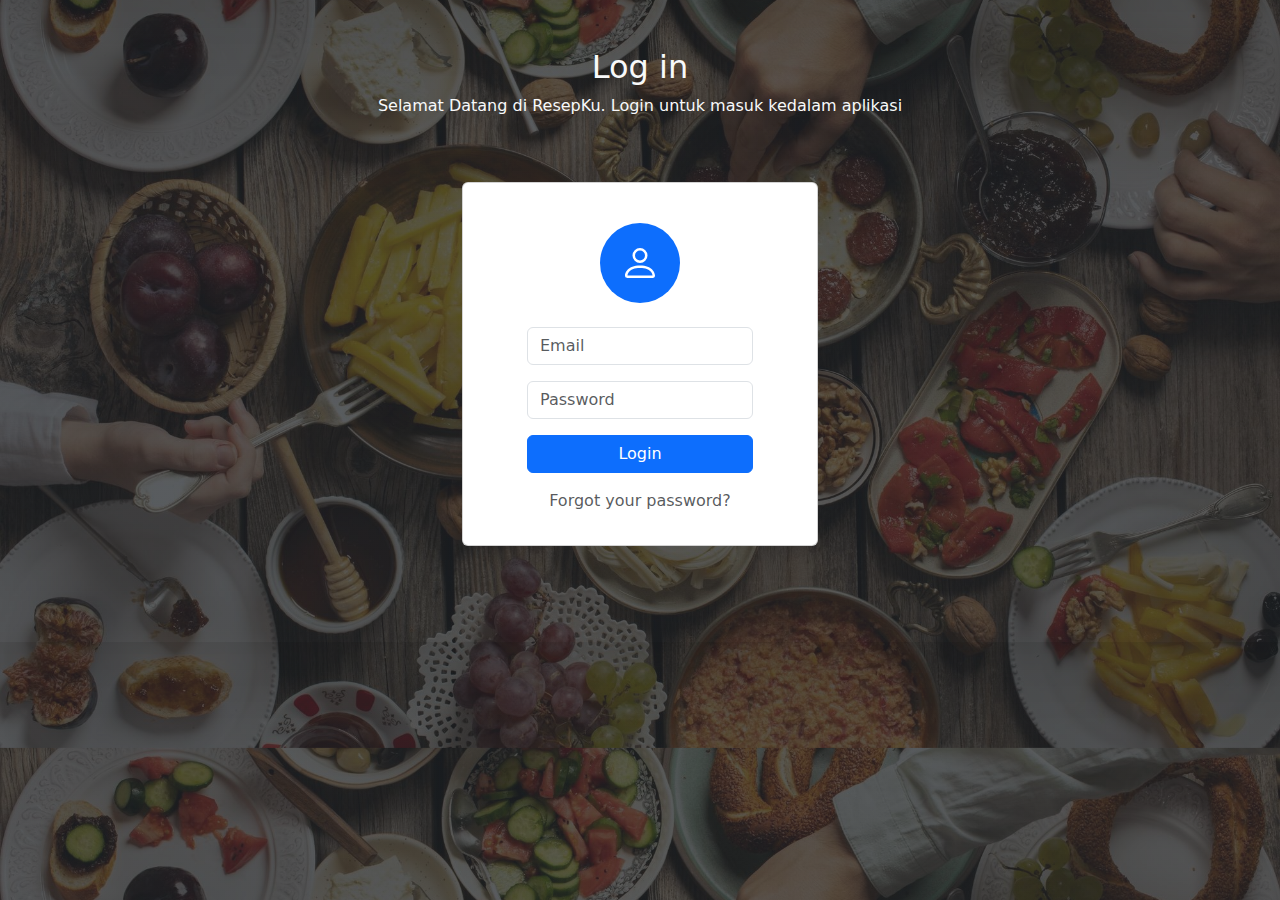
<file: index.html>
<!DOCTYPE html>
<html data-bs-theme="light" lang="en">

<head>
    <meta charset="utf-8">
    <meta name="viewport" content="width=device-width, initial-scale=1.0, shrink-to-fit=no">
    <title>design</title>
    <link rel="stylesheet" href="https://cdn.jsdelivr.net/npm/bootstrap@5.3.1/dist/css/bootstrap.min.css">
    <link rel="stylesheet" href="assets/css/swiper-icons.css">
    <link rel="stylesheet" href="assets/css/Navbar-Right-Links-icons.css">
    <link rel="stylesheet" href="assets/css/Simple-Slider-swiper-bundle.min.css">
    <link rel="stylesheet" href="assets/css/Simple-Slider.css">
    <link rel="stylesheet" href="assets/css/Testimonials-images.css">
    <link rel="stylesheet" href="assets/css/bootstrap/css/bootstrap.min.css">
    <link rel="stylesheet" href="assets/css/css/Simple-Slider-swiper-bundle.min.css">
</head>

<body style="background: linear-gradient(black -145%, var(--bs-secondary-color) 13%), url(&quot;assets/img/101175.jpg&quot;) center / cover repeat;">
    <section class="position-relative py-4 py-xl-5">
        <div class="container my-xxl-4 mt-xxl-5 mb-xxl-5">
            <div class="row text-light mb-5">
                <div class="col-md-8 col-xl-6 text-center mx-auto">
                    <h2>Log in</h2>
                    <p class="w-lg-50">Selamat Datang di ResepKu. Login untuk masuk kedalam aplikasi</p>
                </div>
            </div>
            <div class="row d-flex justify-content-center">
                <div class="col-md-6 col-xl-4">
                    <div class="card mb-5">
                        <div class="card-body d-flex flex-column align-items-center">
                            <div class="bs-icon-xl bs-icon-circle bs-icon-primary bs-icon my-4"><svg xmlns="http://www.w3.org/2000/svg" width="1em" height="1em" fill="currentColor" viewBox="0 0 16 16" class="bi bi-person">
                                    <path d="M8 8a3 3 0 1 0 0-6 3 3 0 0 0 0 6Zm2-3a2 2 0 1 1-4 0 2 2 0 0 1 4 0Zm4 8c0 1-1 1-1 1H3s-1 0-1-1 1-4 6-4 6 3 6 4Zm-1-.004c-.001-.246-.154-.986-.832-1.664C11.516 10.68 10.289 10 8 10c-2.29 0-3.516.68-4.168 1.332-.678.678-.83 1.418-.832 1.664h10Z"></path>
                                </svg></div>
                            <form class="text-center" method="post">
                                <div class="mb-3"><input class="form-control" type="email" name="email" placeholder="Email"></div>
                                <div class="mb-3"><input class="form-control" type="password" name="password" placeholder="Password"></div>
                                <div class="mb-3"><a class="btn btn-primary d-block w-100" role="button" href="home.html">Login</a></div>
                                <p class="text-muted">Forgot your password?</p>
                            </form>
                        </div>
                    </div>
                </div>
            </div>
        </div>
    </section>
    <script src="https://cdn.jsdelivr.net/npm/bootstrap@5.3.1/dist/js/bootstrap.bundle.min.js"></script>
    <script src="assets/js/Simple-Slider-swiper-bundle.min.js"></script>
    <script src="assets/js/Simple-Slider.js"></script>
    <script src="assets/js/bootstrap/js/bootstrap.min.js"></script>
</body>

</html>
</file>
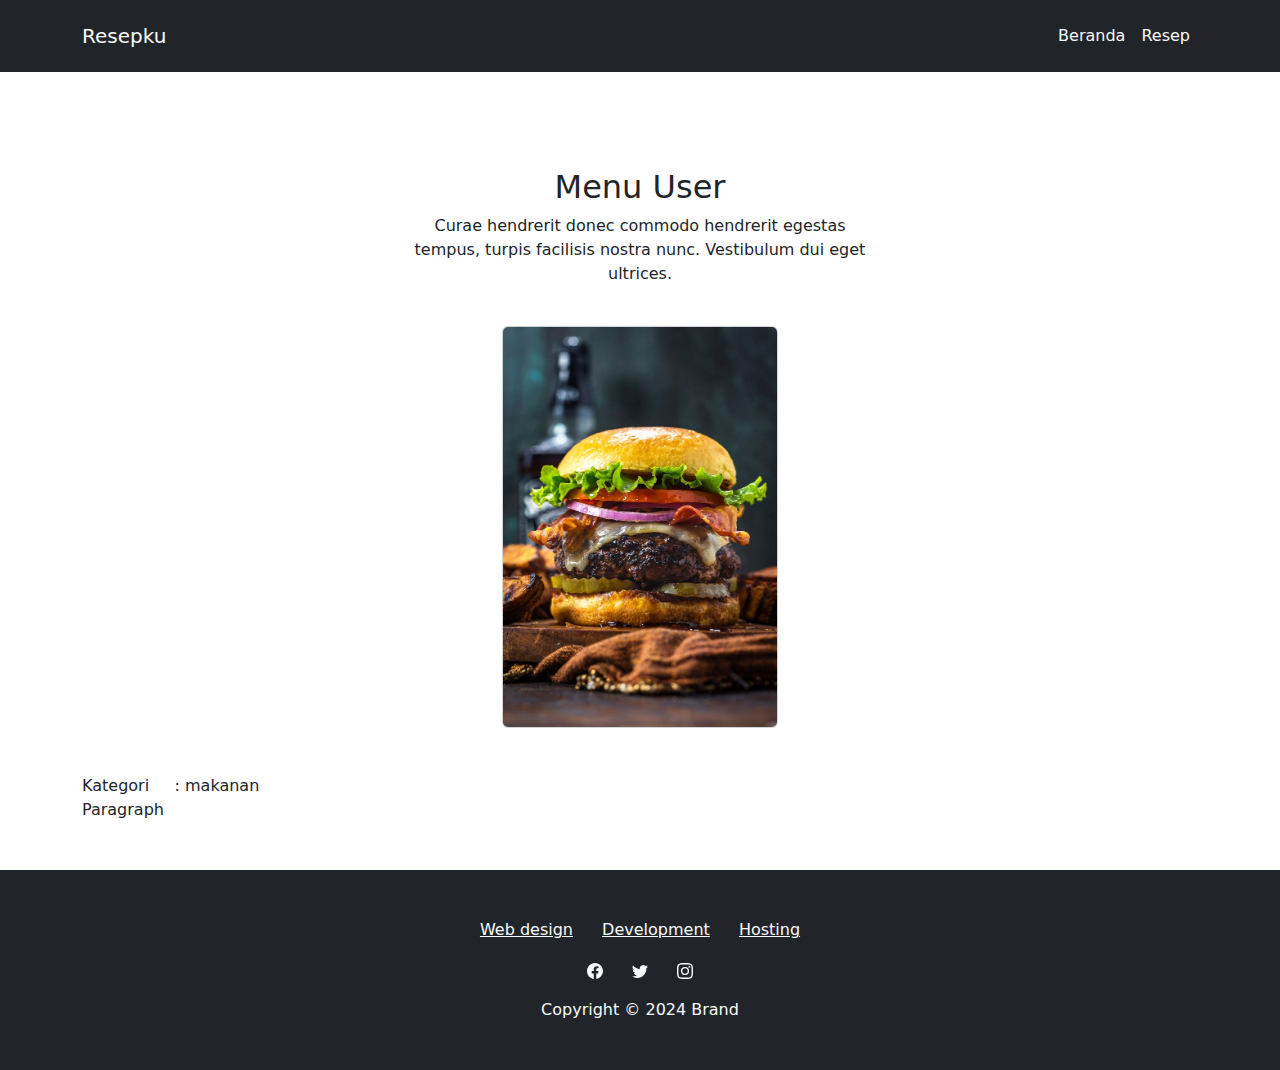
<file: detailResep.html>
<!DOCTYPE html>
<html data-bs-theme="light" lang="en" data-bss-forced-theme="light">

<head>
    <meta charset="utf-8">
    <meta name="viewport" content="width=device-width, initial-scale=1.0, shrink-to-fit=no">
    <title>design</title>
    <link rel="stylesheet" href="https://cdn.jsdelivr.net/npm/bootstrap@5.3.1/dist/css/bootstrap.min.css">
    <link rel="stylesheet" href="assets/css/swiper-icons.css">
    <link rel="stylesheet" href="assets/css/Navbar-Right-Links-icons.css">
    <link rel="stylesheet" href="assets/css/Simple-Slider-swiper-bundle.min.css">
    <link rel="stylesheet" href="assets/css/Simple-Slider.css">
    <link rel="stylesheet" href="assets/css/Testimonials-images.css">
    <link rel="stylesheet" href="assets/css/bootstrap/css/bootstrap.min.css">
    <link rel="stylesheet" href="assets/css/css/Simple-Slider-swiper-bundle.min.css">
</head>

<body>
    <nav class="navbar navbar-expand-md bg-dark py-3">
        <div class="container"><a class="navbar-brand d-flex align-items-center" href="#"><span class="text-light">Resepku</span></a><button data-bs-toggle="collapse" data-bs-target="#navcol-2" class="navbar-toggler bg-light"><span class="visually-hidden">Toggle navigation</span><span class="navbar-toggler-icon"></span></button>
            <div class="collapse navbar-collapse" id="navcol-2">
                <ul class="navbar-nav ms-auto">
                    <li class="nav-item"><a class="nav-link active link-light" href="index.html">Beranda</a></li>
                    <li class="nav-item"><a class="nav-link link-light" href="resep.html">Resep</a></li>
                </ul>
            </div>
        </div>
    </nav>
    <section class="py-4 py-xl-5">
        <div class="container d-flex flex-column align-items-center py-4 py-xl-5">
            <div class="row mb-5">
                <div class="col-md-8 col-xl-6 text-center mx-auto">
                    <h2>Menu User</h2>
                    <p class="w-lg-50">Curae hendrerit donec commodo hendrerit egestas tempus, turpis facilisis nostra nunc. Vestibulum dui eget ultrices.</p>
                </div>
            </div>
            <div class="row gy-4 w-100" style="max-width: 300px;max-height: 400px;">
                <div class="col-12 m-auto">
                    <div class="card"><img class="card-img w-100 d-block" src="assets/img/01a8b20022d3ac8d1c0ad960e7b67466.jpg" width="274" height="400"></div>
                </div>
            </div>
        </div>
        <div class="container">
            <div class="row">
                <div class="col-auto col-md-12">
                    <p style="margin-bottom: 0px;">Kategori&nbsp; &nbsp; &nbsp;: makanan&nbsp;</p>
                    <p class="mt-xxl-0" style="margin-bottom: 0px;">Paragraph</p>
                </div>
            </div>
            <div class="row">
                <div class="col-md-12"></div>
            </div>
        </div>
    </section>
    <footer class="text-center bg-dark">
        <div class="container text-white py-4 py-lg-5">
            <ul class="list-inline">
                <li class="list-inline-item list-inline-item me-4"><a class="link-light" href="#">Web design</a></li>
                <li class="list-inline-item list-inline-item me-4"><a class="link-light" href="#">Development</a></li>
                <li class="list-inline-item list-inline-item"><a class="link-light" href="#">Hosting</a></li>
            </ul>
            <ul class="list-inline">
                <li class="list-inline-item list-inline-item me-4"><svg xmlns="http://www.w3.org/2000/svg" width="1em" height="1em" fill="currentColor" viewbox="0 0 16 16" class="bi bi-facebook text-light"><path d="M16 8.049c0-4.446-3.582-8.05-8-8.05C3.58 0-.002 3.603-.002 8.05c0 4.017 2.926 7.347 6.75 7.951v-5.625h-2.03V8.05H6.75V6.275c0-2.017 1.195-3.131 3.022-3.131.876 0 1.791.157 1.791.157v1.98h-1.009c-.993 0-1.303.621-1.303 1.258v1.51h2.218l-.354 2.326H9.25V16c3.824-.604 6.75-3.934 6.75-7.951z"></path></svg></li>
                <li class="list-inline-item list-inline-item me-4"><svg xmlns="http://www.w3.org/2000/svg" width="1em" height="1em" fill="currentColor" viewbox="0 0 16 16" class="bi bi-twitter text-light"><path d="M5.026 15c6.038 0 9.341-5.003 9.341-9.334 0-.14 0-.282-.006-.422A6.685 6.685 0 0 0 16 3.542a6.658 6.658 0 0 1-1.889.518 3.301 3.301 0 0 0 1.447-1.817 6.533 6.533 0 0 1-2.087.793A3.286 3.286 0 0 0 7.875 6.03a9.325 9.325 0 0 1-6.767-3.429 3.289 3.289 0 0 0 1.018 4.382A3.323 3.323 0 0 1 .64 6.575v.045a3.288 3.288 0 0 0 2.632 3.218 3.203 3.203 0 0 1-.865.115 3.23 3.23 0 0 1-.614-.057 3.283 3.283 0 0 0 3.067 2.277A6.588 6.588 0 0 1 .78 13.58a6.32 6.32 0 0 1-.78-.045A9.344 9.344 0 0 0 5.026 15z"></path></svg></li>
                <li class="list-inline-item list-inline-item"><svg xmlns="http://www.w3.org/2000/svg" width="1em" height="1em" fill="currentColor" viewbox="0 0 16 16" class="bi bi-instagram text-light"><path d="M8 0C5.829 0 5.556.01 4.703.048 3.85.088 3.269.222 2.76.42a3.917 3.917 0 0 0-1.417.923A3.927 3.927 0 0 0 .42 2.76C.222 3.268.087 3.85.048 4.7.01 5.555 0 5.827 0 8.001c0 2.172.01 2.444.048 3.297.04.852.174 1.433.372 1.942.205.526.478.972.923 1.417.444.445.89.719 1.416.923.51.198 1.09.333 1.942.372C5.555 15.99 5.827 16 8 16s2.444-.01 3.298-.048c.851-.04 1.434-.174 1.943-.372a3.916 3.916 0 0 0 1.416-.923c.445-.445.718-.891.923-1.417.197-.509.332-1.09.372-1.942C15.99 10.445 16 10.173 16 8s-.01-2.445-.048-3.299c-.04-.851-.175-1.433-.372-1.941a3.926 3.926 0 0 0-.923-1.417A3.911 3.911 0 0 0 13.24.42c-.51-.198-1.092-.333-1.943-.372C10.443.01 10.172 0 7.998 0h.003zm-.717 1.442h.718c2.136 0 2.389.007 3.232.046.78.035 1.204.166 1.486.275.373.145.64.319.92.599.28.28.453.546.598.92.11.281.24.705.275 1.485.039.843.047 1.096.047 3.231s-.008 2.389-.047 3.232c-.035.78-.166 1.203-.275 1.485a2.47 2.47 0 0 1-.599.919c-.28.28-.546.453-.92.598-.28.11-.704.24-1.485.276-.843.038-1.096.047-3.232.047s-2.39-.009-3.233-.047c-.78-.036-1.203-.166-1.485-.276a2.478 2.478 0 0 1-.92-.598 2.48 2.48 0 0 1-.6-.92c-.109-.281-.24-.705-.275-1.485-.038-.843-.046-1.096-.046-3.233 0-2.136.008-2.388.046-3.231.036-.78.166-1.204.276-1.486.145-.373.319-.64.599-.92.28-.28.546-.453.92-.598.282-.11.705-.24 1.485-.276.738-.034 1.024-.044 2.515-.045v.002zm4.988 1.328a.96.96 0 1 0 0 1.92.96.96 0 0 0 0-1.92zm-4.27 1.122a4.109 4.109 0 1 0 0 8.217 4.109 4.109 0 0 0 0-8.217zm0 1.441a2.667 2.667 0 1 1 0 5.334 2.667 2.667 0 0 1 0-5.334z"></path></svg></li>
            </ul>
            <p class="text-light mb-0">Copyright © 2024 Brand</p>
        </div>
    </footer>
    <script src="https://cdn.jsdelivr.net/npm/bootstrap@5.3.1/dist/js/bootstrap.bundle.min.js"></script>
    <script src="assets/js/bs-init.js"></script>
    <script src="assets/js/Simple-Slider-swiper-bundle.min.js"></script>
    <script src="assets/js/Simple-Slider.js"></script>
    <script src="assets/js/bootstrap/js/bootstrap.min.js"></script>
</body>

</html>
</file>
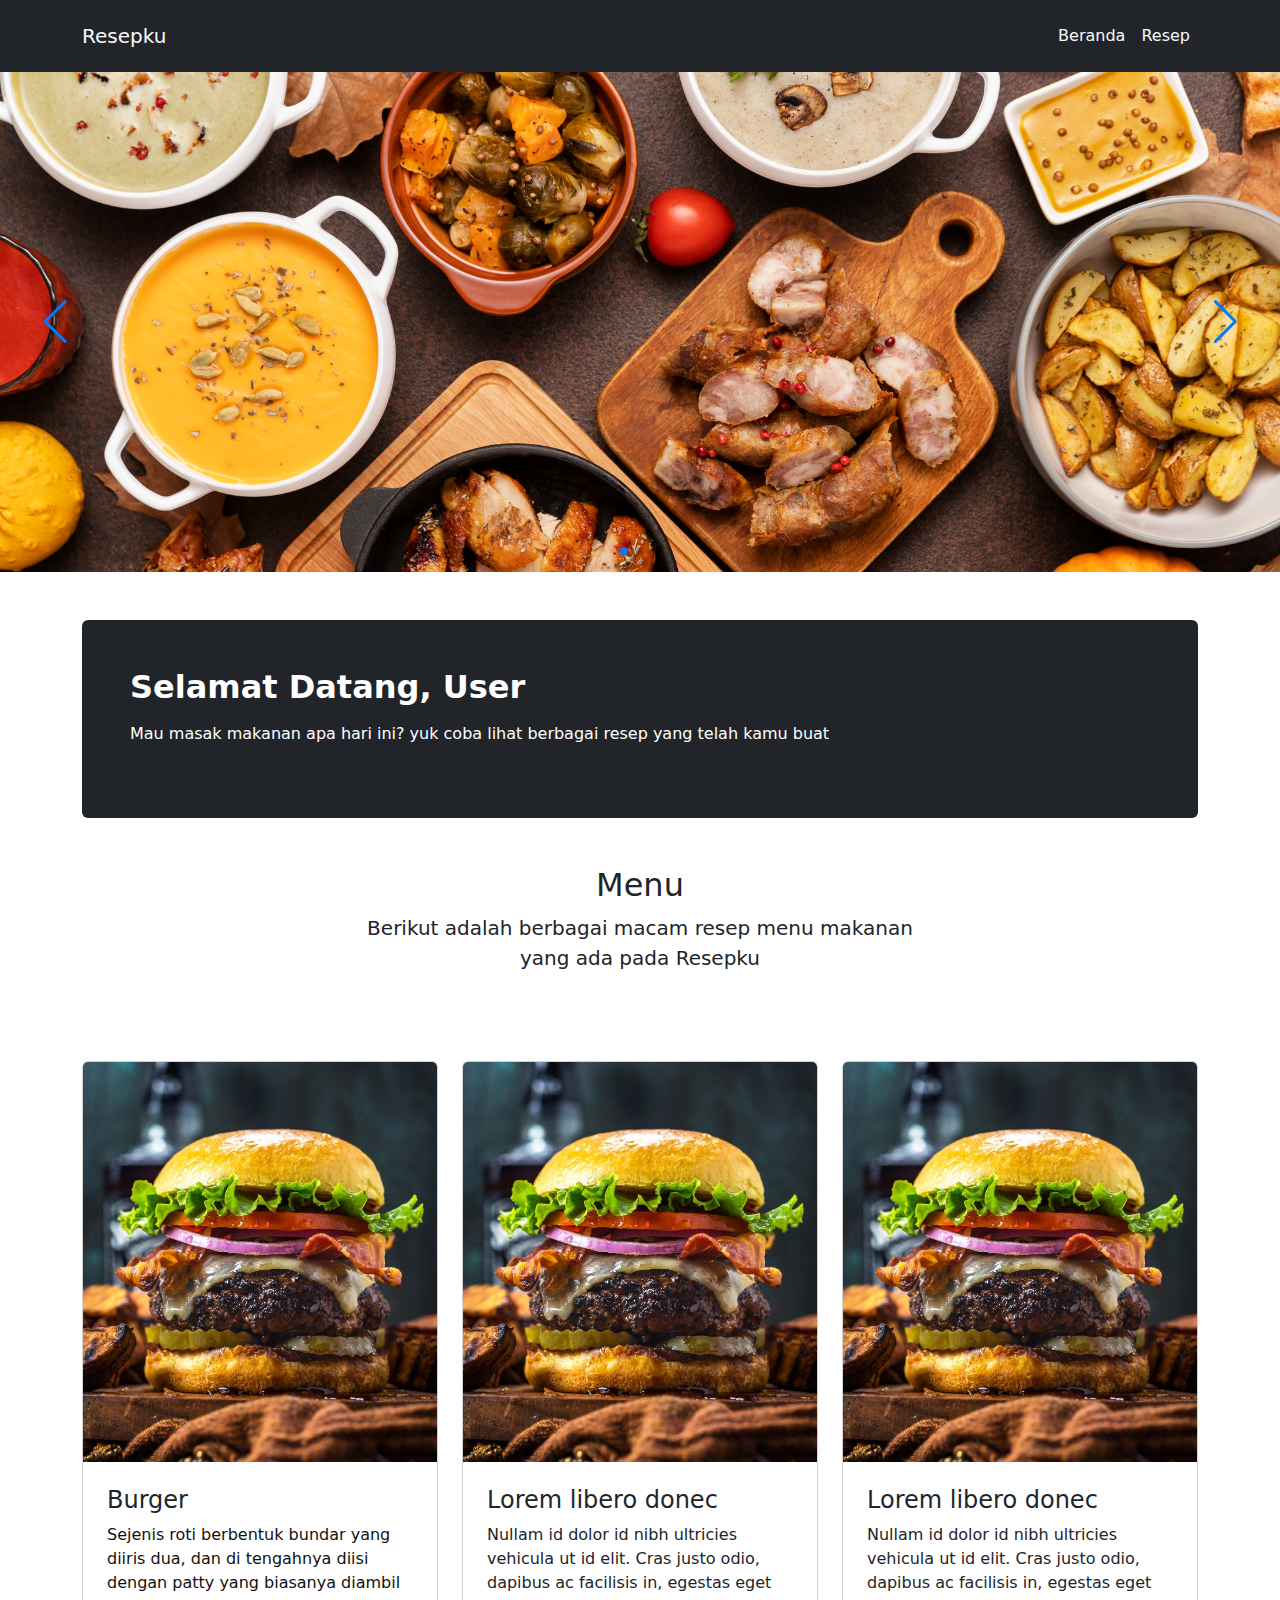
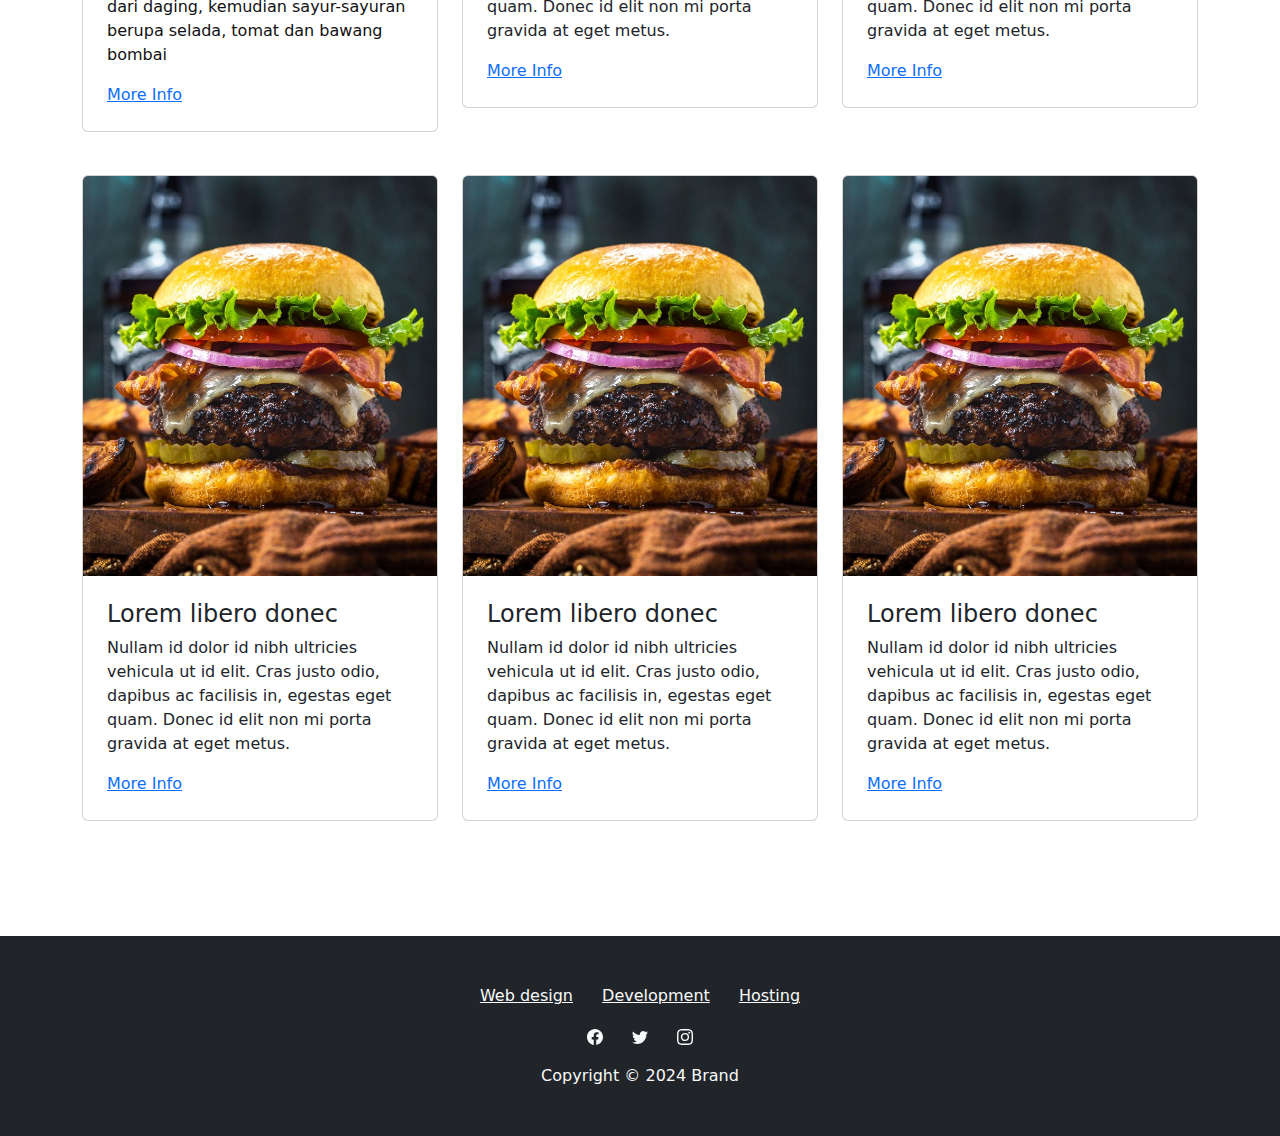
<file: home.html>
<!DOCTYPE html>
<html data-bs-theme="light" lang="en" data-bss-forced-theme="light">

<head>
    <meta charset="utf-8">
    <meta name="viewport" content="width=device-width, initial-scale=1.0, shrink-to-fit=no">
    <title>design</title>
    <link rel="stylesheet" href="https://cdn.jsdelivr.net/npm/bootstrap@5.3.1/dist/css/bootstrap.min.css">
    <link rel="stylesheet" href="assets/css/swiper-icons.css">
    <link rel="stylesheet" href="assets/css/Navbar-Right-Links-icons.css">
    <link rel="stylesheet" href="assets/css/Simple-Slider-swiper-bundle.min.css">
    <link rel="stylesheet" href="assets/css/Simple-Slider.css">
    <link rel="stylesheet" href="assets/css/Testimonials-images.css">
    <link rel="stylesheet" href="assets/css/bootstrap/css/bootstrap.min.css">
    <link rel="stylesheet" href="assets/css/css/Simple-Slider-swiper-bundle.min.css">
</head>

<body>
    <nav class="navbar navbar-expand-md bg-dark py-3">
        <div class="container"><a class="navbar-brand d-flex align-items-center" href="#"><span class="text-light">Resepku</span></a><button data-bs-toggle="collapse" data-bs-target="#navcol-2" class="navbar-toggler bg-light"><span class="visually-hidden">Toggle navigation</span><span class="navbar-toggler-icon"></span></button>
            <div class="collapse navbar-collapse" id="navcol-2">
                <ul class="navbar-nav ms-auto">
                    <li class="nav-item"><a class="nav-link active link-light" href="index.html">Beranda</a></li>
                    <li class="nav-item"><a class="nav-link link-light" href="resep.html">Resep</a></li>
                </ul>
            </div>
        </div>
    </nav>
    <div class="simple-slider">
        <div class="swiper-container me-xxl-0 pe-xxl-0 mb-xxl-0 pb-xxl-0">
            <div class="swiper-wrapper mb-0 pb-0" style="padding-left:0px;margin-bottom:0px;padding-bottom:87px;">
                <div class="swiper-slide" style="background: url(&quot;assets/img/2149209253.jpg&quot;) top / cover no-repeat;padding-bottom: 0px;margin-bottom: 0px;"></div>
                <div class="swiper-slide" style="background: url(&quot;assets/img/101175.jpg&quot;) center center / cover no-repeat;"></div>
                <div class="swiper-slide" style="background: url(&quot;assets/img/front-view-tasty-meat-soup-consists-potatoes-meat-beans-dark-table.jpg&quot;) center center / cover no-repeat;"></div>
            </div>
            <div class="swiper-pagination"></div>
            <div class="swiper-button-prev"></div>
            <div class="swiper-button-next"></div>
        </div>
    </div>
    <section class="py-4 py-xl-5">
        <div class="container">
            <div class="text-white bg-dark border-0 border rounded p-4 p-md-5 mb-xxl-4">
                <h2 class="fw-bold text-white mb-3">Selamat Datang, User</h2>
                <p class="mb-4">Mau masak makanan apa hari ini? yuk coba lihat berbagai resep yang telah kamu buat</p>
            </div>
        </div>
        <div class="container py-4 py-xl-5">
            <div class="row mb-5" style="padding-bottom:0px;font-size:20px;">
                <div class="col-md-8 col-xl-6 col-xxl-5 text-center mx-auto">
                    <h2>Menu</h2>
                    <p class="w-lg-50"> Berikut adalah berbagai macam resep menu makanan yang ada pada Resepku</p>
                </div>
            </div>
            <div class="row gy-4 row-cols-1 row-cols-md-2 row-cols-xl-3" style="margin-bottom:19px;margin-top:0px;">
                <div class="col">
                    <div class="card"><img class="card-img-top w-100 d-block card-img-top w-100 fit-cover" style="height:400px;" src="assets/img/01a8b20022d3ac8d1c0ad960e7b67466.jpg" width="414" height="200">
                        <div class="card-body p-4">
                            <h4 class="card-title">Burger</h4>
                            <p class="card-text"><span style="color:rgb(17, 17, 17);">Sejenis roti berbentuk bundar yang diiris dua, dan di tengahnya diisi dengan patty yang biasanya diambil dari daging, kemudian sayur-sayuran berupa selada, tomat dan bawang bombai</span></p><a href="detailResep.html">More Info</a>
                        </div>
                    </div>
                </div>
                <div class="col">
                    <div class="card"><img class="card-img-top w-100 d-block card-img-top w-100 fit-cover" style="height:400px;" src="assets/img/01a8b20022d3ac8d1c0ad960e7b67466.jpg" width="414" height="200">
                        <div class="card-body p-4">
                            <h4 class="card-title">Lorem libero donec</h4>
                            <p class="card-text"> Nullam id dolor id nibh ultricies vehicula ut id elit. Cras justo odio, dapibus ac facilisis in, egestas eget quam. Donec id elit non mi porta gravida at eget metus. </p><a href="#">More Info</a>
                        </div>
                    </div>
                </div>
                <div class="col">
                    <div class="card"><img class="card-img-top w-100 d-block card-img-top w-100 fit-cover" style="height:400px;" src="assets/img/01a8b20022d3ac8d1c0ad960e7b67466.jpg" width="414" height="200">
                        <div class="card-body p-4">
                            <h4 class="card-title">Lorem libero donec</h4>
                            <p class="card-text"> Nullam id dolor id nibh ultricies vehicula ut id elit. Cras justo odio, dapibus ac facilisis in, egestas eget quam. Donec id elit non mi porta gravida at eget metus. </p><a href="#">More Info</a>
                        </div>
                    </div>
                </div>
            </div>
            <div class="row gy-4 row-cols-1 row-cols-md-2 row-cols-xl-3" style="margin-top:19px;margin-bottom:19px;">
                <div class="col">
                    <div class="card"><img class="card-img-top w-100 d-block card-img-top w-100 fit-cover" style="height:400px;" src="assets/img/01a8b20022d3ac8d1c0ad960e7b67466.jpg" width="414" height="200">
                        <div class="card-body p-4">
                            <h4 class="card-title">Lorem libero donec</h4>
                            <p class="card-text"> Nullam id dolor id nibh ultricies vehicula ut id elit. Cras justo odio, dapibus ac facilisis in, egestas eget quam. Donec id elit non mi porta gravida at eget metus. </p><a href="#">More Info</a>
                        </div>
                    </div>
                </div>
                <div class="col">
                    <div class="card"><img class="card-img-top w-100 d-block card-img-top w-100 fit-cover" style="height:400px;" src="assets/img/01a8b20022d3ac8d1c0ad960e7b67466.jpg" width="414" height="200">
                        <div class="card-body p-4">
                            <h4 class="card-title">Lorem libero donec</h4>
                            <p class="card-text"> Nullam id dolor id nibh ultricies vehicula ut id elit. Cras justo odio, dapibus ac facilisis in, egestas eget quam. Donec id elit non mi porta gravida at eget metus. </p><a href="#">More Info</a>
                        </div>
                    </div>
                </div>
                <div class="col">
                    <div class="card"><img class="card-img-top w-100 d-block card-img-top w-100 fit-cover" style="height:400px;" src="assets/img/01a8b20022d3ac8d1c0ad960e7b67466.jpg" width="414" height="200">
                        <div class="card-body p-4">
                            <h4 class="card-title">Lorem libero donec</h4>
                            <p class="card-text"> Nullam id dolor id nibh ultricies vehicula ut id elit. Cras justo odio, dapibus ac facilisis in, egestas eget quam. Donec id elit non mi porta gravida at eget metus. </p><a href="#">More Info</a>
                        </div>
                    </div>
                </div>
            </div>
        </div>
    </section>
    <footer class="text-center bg-dark">
        <div class="container text-white py-4 py-lg-5">
            <ul class="list-inline">
                <li class="list-inline-item list-inline-item me-4"><a class="link-light" href="#">Web design</a></li>
                <li class="list-inline-item list-inline-item me-4"><a class="link-light" href="#">Development</a></li>
                <li class="list-inline-item list-inline-item"><a class="link-light" href="#">Hosting</a></li>
            </ul>
            <ul class="list-inline">
                <li class="list-inline-item list-inline-item me-4"><svg xmlns="http://www.w3.org/2000/svg" width="1em" height="1em" fill="currentColor" viewbox="0 0 16 16" class="bi bi-facebook text-light"><path d="M16 8.049c0-4.446-3.582-8.05-8-8.05C3.58 0-.002 3.603-.002 8.05c0 4.017 2.926 7.347 6.75 7.951v-5.625h-2.03V8.05H6.75V6.275c0-2.017 1.195-3.131 3.022-3.131.876 0 1.791.157 1.791.157v1.98h-1.009c-.993 0-1.303.621-1.303 1.258v1.51h2.218l-.354 2.326H9.25V16c3.824-.604 6.75-3.934 6.75-7.951z"></path></svg></li>
                <li class="list-inline-item list-inline-item me-4"><svg xmlns="http://www.w3.org/2000/svg" width="1em" height="1em" fill="currentColor" viewbox="0 0 16 16" class="bi bi-twitter text-light"><path d="M5.026 15c6.038 0 9.341-5.003 9.341-9.334 0-.14 0-.282-.006-.422A6.685 6.685 0 0 0 16 3.542a6.658 6.658 0 0 1-1.889.518 3.301 3.301 0 0 0 1.447-1.817 6.533 6.533 0 0 1-2.087.793A3.286 3.286 0 0 0 7.875 6.03a9.325 9.325 0 0 1-6.767-3.429 3.289 3.289 0 0 0 1.018 4.382A3.323 3.323 0 0 1 .64 6.575v.045a3.288 3.288 0 0 0 2.632 3.218 3.203 3.203 0 0 1-.865.115 3.23 3.23 0 0 1-.614-.057 3.283 3.283 0 0 0 3.067 2.277A6.588 6.588 0 0 1 .78 13.58a6.32 6.32 0 0 1-.78-.045A9.344 9.344 0 0 0 5.026 15z"></path></svg></li>
                <li class="list-inline-item list-inline-item"><svg xmlns="http://www.w3.org/2000/svg" width="1em" height="1em" fill="currentColor" viewbox="0 0 16 16" class="bi bi-instagram text-light"><path d="M8 0C5.829 0 5.556.01 4.703.048 3.85.088 3.269.222 2.76.42a3.917 3.917 0 0 0-1.417.923A3.927 3.927 0 0 0 .42 2.76C.222 3.268.087 3.85.048 4.7.01 5.555 0 5.827 0 8.001c0 2.172.01 2.444.048 3.297.04.852.174 1.433.372 1.942.205.526.478.972.923 1.417.444.445.89.719 1.416.923.51.198 1.09.333 1.942.372C5.555 15.99 5.827 16 8 16s2.444-.01 3.298-.048c.851-.04 1.434-.174 1.943-.372a3.916 3.916 0 0 0 1.416-.923c.445-.445.718-.891.923-1.417.197-.509.332-1.09.372-1.942C15.99 10.445 16 10.173 16 8s-.01-2.445-.048-3.299c-.04-.851-.175-1.433-.372-1.941a3.926 3.926 0 0 0-.923-1.417A3.911 3.911 0 0 0 13.24.42c-.51-.198-1.092-.333-1.943-.372C10.443.01 10.172 0 7.998 0h.003zm-.717 1.442h.718c2.136 0 2.389.007 3.232.046.78.035 1.204.166 1.486.275.373.145.64.319.92.599.28.28.453.546.598.92.11.281.24.705.275 1.485.039.843.047 1.096.047 3.231s-.008 2.389-.047 3.232c-.035.78-.166 1.203-.275 1.485a2.47 2.47 0 0 1-.599.919c-.28.28-.546.453-.92.598-.28.11-.704.24-1.485.276-.843.038-1.096.047-3.232.047s-2.39-.009-3.233-.047c-.78-.036-1.203-.166-1.485-.276a2.478 2.478 0 0 1-.92-.598 2.48 2.48 0 0 1-.6-.92c-.109-.281-.24-.705-.275-1.485-.038-.843-.046-1.096-.046-3.233 0-2.136.008-2.388.046-3.231.036-.78.166-1.204.276-1.486.145-.373.319-.64.599-.92.28-.28.546-.453.92-.598.282-.11.705-.24 1.485-.276.738-.034 1.024-.044 2.515-.045v.002zm4.988 1.328a.96.96 0 1 0 0 1.92.96.96 0 0 0 0-1.92zm-4.27 1.122a4.109 4.109 0 1 0 0 8.217 4.109 4.109 0 0 0 0-8.217zm0 1.441a2.667 2.667 0 1 1 0 5.334 2.667 2.667 0 0 1 0-5.334z"></path></svg></li>
            </ul>
            <p class="text-light mb-0">Copyright © 2024 Brand</p>
        </div>
    </footer>
    <script src="https://cdn.jsdelivr.net/npm/bootstrap@5.3.1/dist/js/bootstrap.bundle.min.js"></script>
    <script src="assets/js/bs-init.js"></script>
    <script src="assets/js/Simple-Slider-swiper-bundle.min.js"></script>
    <script src="assets/js/Simple-Slider.js"></script>
    <script src="assets/js/bootstrap/js/bootstrap.min.js"></script>
</body>

</html>
</file>
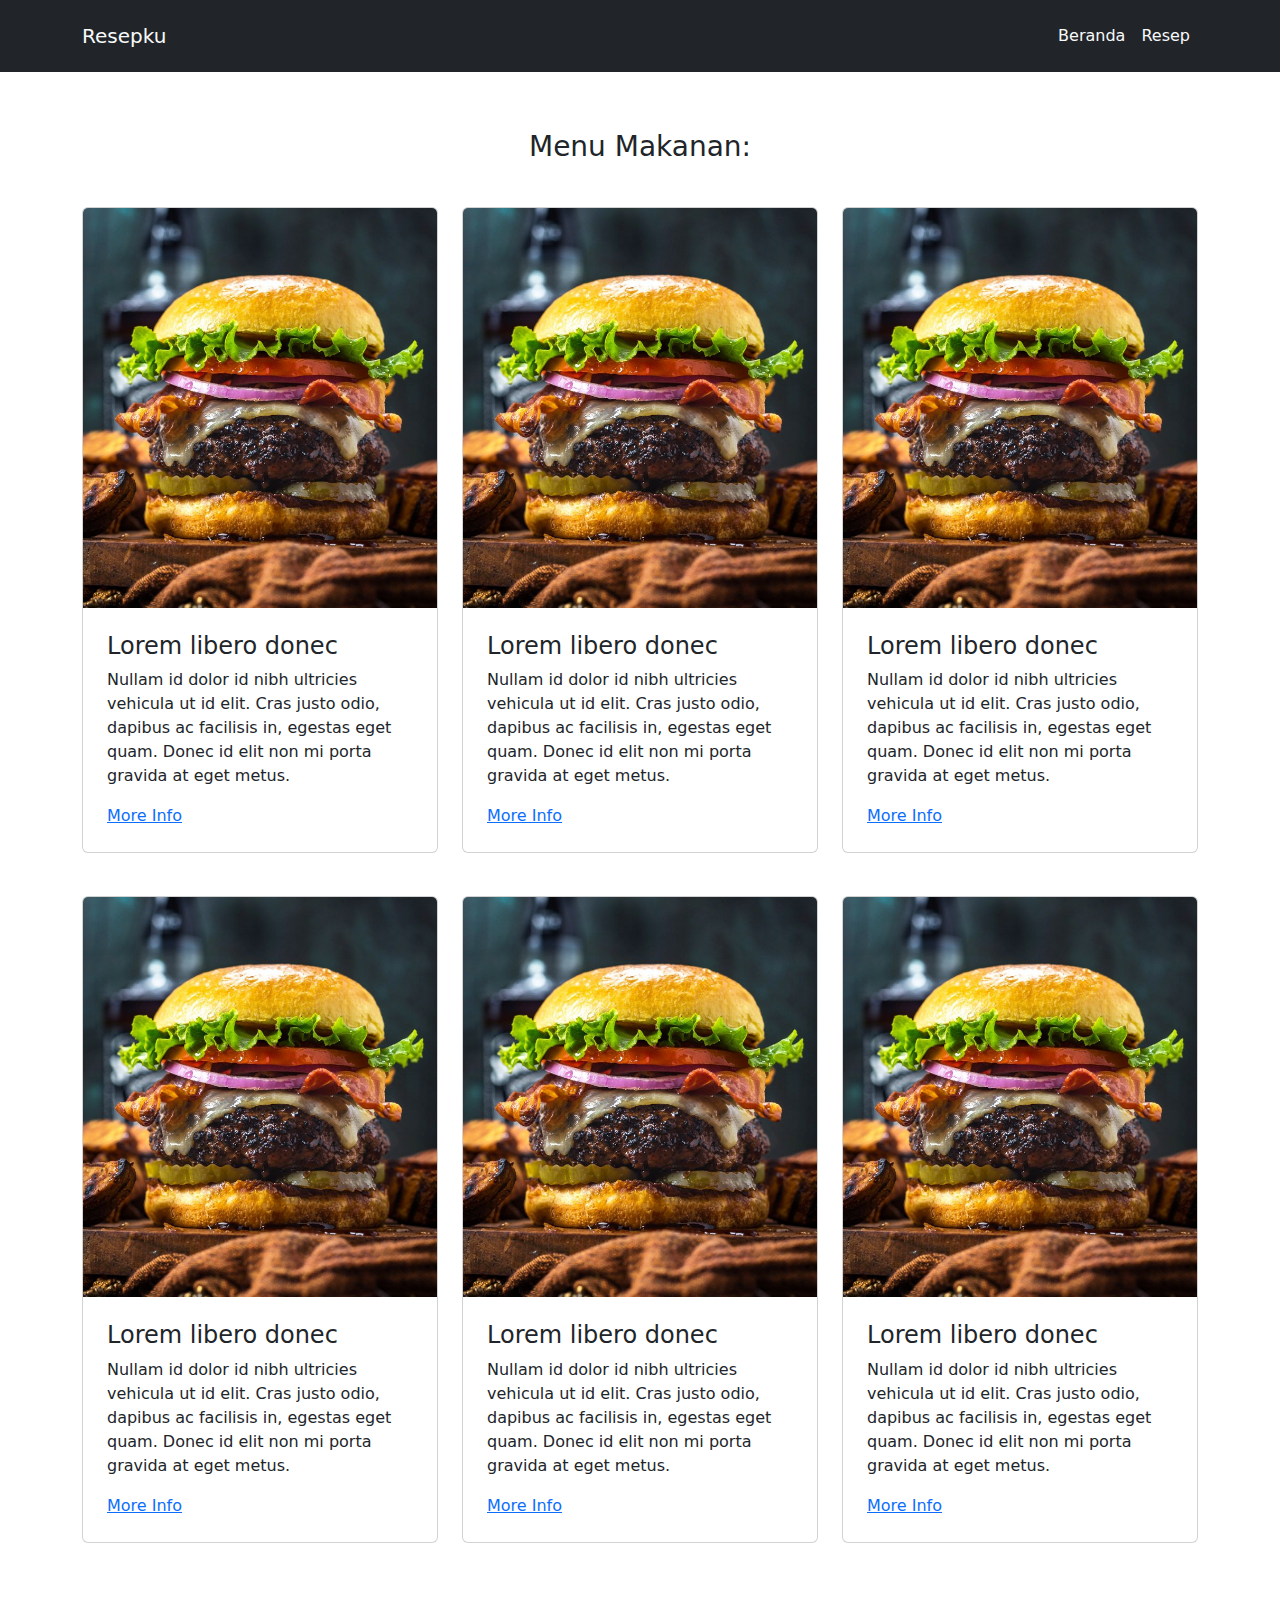
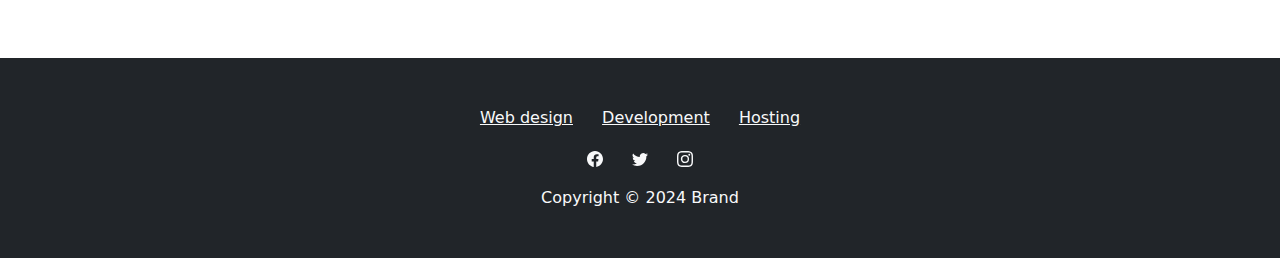
<file: Makanan.html>
<!DOCTYPE html>
<html data-bs-theme="light" lang="en" data-bss-forced-theme="light">

<head>
    <meta charset="utf-8">
    <meta name="viewport" content="width=device-width, initial-scale=1.0, shrink-to-fit=no">
    <title>design</title>
    <link rel="stylesheet" href="assets/bootstrap/css/bootstrap.min.css">
    <link rel="stylesheet" href="assets/css/swiper-icons.css">
    <link rel="stylesheet" href="assets/css/Navbar-Right-Links-icons.css">
    <link rel="stylesheet" href="assets/css/Simple-Slider-swiper-bundle.min.css">
    <link rel="stylesheet" href="assets/css/Simple-Slider.css">
    <link rel="stylesheet" href="assets/css/Testimonials-images.css">
    <link rel="stylesheet" href="assets/css/bootstrap/css/bootstrap.min.css">
    <link rel="stylesheet" href="assets/css/css/Simple-Slider-swiper-bundle.min.css">
</head>

<body>
    <nav class="navbar navbar-expand-md bg-dark py-3">
        <div class="container"><a class="navbar-brand d-flex align-items-center" href="#"><span class="text-light">Resepku</span></a><button data-bs-toggle="collapse" data-bs-target="#navcol-2" class="navbar-toggler bg-light"><span class="visually-hidden">Toggle navigation</span><span class="navbar-toggler-icon"></span></button>
            <div class="collapse navbar-collapse" id="navcol-2">
                <ul class="navbar-nav ms-auto">
                    <li class="nav-item"><a class="nav-link active link-light" href="index.html">Beranda</a></li>
                    <li class="nav-item"><a class="nav-link link-light" href="resep.html">Resep</a></li>
                </ul>
            </div>
        </div>
    </nav>
    <section class="py-4 py-xl-5" style="margin-top: -38px;">
        <div class="container py-4 py-xl-5 mt-xxl-0 mt-0 mt-sm-0" style="padding-top: 0px;">
            <h3 class="text-center">Menu Makanan:</h3>
            <div class="row gy-4 row-cols-1 row-cols-md-2 row-cols-xl-3 mt-xxl-0" style="margin-top:19px;margin-bottom:19px;">
                <div class="col">
                    <div class="card"><img class="card-img-top w-100 d-block card-img-top w-100 fit-cover" style="height:400px;" src="assets/img/01a8b20022d3ac8d1c0ad960e7b67466.jpg" width="414" height="200">
                        <div class="card-body p-4">
                            <h4 class="card-title">Lorem libero donec</h4>
                            <p class="card-text"> Nullam id dolor id nibh ultricies vehicula ut id elit. Cras justo odio, dapibus ac facilisis in, egestas eget quam. Donec id elit non mi porta gravida at eget metus. </p><a href="detailResep.html">More Info</a>
                        </div>
                    </div>
                </div>
                <div class="col">
                    <div class="card"><img class="card-img-top w-100 d-block card-img-top w-100 fit-cover" style="height:400px;" src="assets/img/01a8b20022d3ac8d1c0ad960e7b67466.jpg" width="414" height="200">
                        <div class="card-body p-4">
                            <h4 class="card-title">Lorem libero donec</h4>
                            <p class="card-text"> Nullam id dolor id nibh ultricies vehicula ut id elit. Cras justo odio, dapibus ac facilisis in, egestas eget quam. Donec id elit non mi porta gravida at eget metus. </p><a href="#">More Info</a>
                        </div>
                    </div>
                </div>
                <div class="col">
                    <div class="card"><img class="card-img-top w-100 d-block card-img-top w-100 fit-cover" style="height:400px;" src="assets/img/01a8b20022d3ac8d1c0ad960e7b67466.jpg" width="414" height="200">
                        <div class="card-body p-4">
                            <h4 class="card-title">Lorem libero donec</h4>
                            <p class="card-text"> Nullam id dolor id nibh ultricies vehicula ut id elit. Cras justo odio, dapibus ac facilisis in, egestas eget quam. Donec id elit non mi porta gravida at eget metus. </p><a href="#">More Info</a>
                        </div>
                    </div>
                </div>
            </div>
            <div class="row gy-4 row-cols-1 row-cols-md-2 row-cols-xl-3 mt-xxl-0" style="margin-top:19px;margin-bottom:19px;">
                <div class="col">
                    <div class="card"><img class="card-img-top w-100 d-block card-img-top w-100 fit-cover" style="height:400px;" src="assets/img/01a8b20022d3ac8d1c0ad960e7b67466.jpg" width="414" height="200">
                        <div class="card-body p-4">
                            <h4 class="card-title">Lorem libero donec</h4>
                            <p class="card-text"> Nullam id dolor id nibh ultricies vehicula ut id elit. Cras justo odio, dapibus ac facilisis in, egestas eget quam. Donec id elit non mi porta gravida at eget metus. </p><a href="detailResep.html">More Info</a>
                        </div>
                    </div>
                </div>
                <div class="col">
                    <div class="card"><img class="card-img-top w-100 d-block card-img-top w-100 fit-cover" style="height:400px;" src="assets/img/01a8b20022d3ac8d1c0ad960e7b67466.jpg" width="414" height="200">
                        <div class="card-body p-4">
                            <h4 class="card-title">Lorem libero donec</h4>
                            <p class="card-text"> Nullam id dolor id nibh ultricies vehicula ut id elit. Cras justo odio, dapibus ac facilisis in, egestas eget quam. Donec id elit non mi porta gravida at eget metus. </p><a href="#">More Info</a>
                        </div>
                    </div>
                </div>
                <div class="col">
                    <div class="card"><img class="card-img-top w-100 d-block card-img-top w-100 fit-cover" style="height:400px;" src="assets/img/01a8b20022d3ac8d1c0ad960e7b67466.jpg" width="414" height="200">
                        <div class="card-body p-4">
                            <h4 class="card-title">Lorem libero donec</h4>
                            <p class="card-text"> Nullam id dolor id nibh ultricies vehicula ut id elit. Cras justo odio, dapibus ac facilisis in, egestas eget quam. Donec id elit non mi porta gravida at eget metus. </p><a href="#">More Info</a>
                        </div>
                    </div>
                </div>
            </div>
        </div>
    </section>
    <footer class="text-center bg-dark">
        <div class="container text-white py-4 py-lg-5">
            <ul class="list-inline">
                <li class="list-inline-item list-inline-item me-4"><a class="link-light" href="#">Web design</a></li>
                <li class="list-inline-item list-inline-item me-4"><a class="link-light" href="#">Development</a></li>
                <li class="list-inline-item list-inline-item"><a class="link-light" href="#">Hosting</a></li>
            </ul>
            <ul class="list-inline">
                <li class="list-inline-item list-inline-item me-4"><svg xmlns="http://www.w3.org/2000/svg" width="1em" height="1em" fill="currentColor" viewbox="0 0 16 16" class="bi bi-facebook text-light"><path d="M16 8.049c0-4.446-3.582-8.05-8-8.05C3.58 0-.002 3.603-.002 8.05c0 4.017 2.926 7.347 6.75 7.951v-5.625h-2.03V8.05H6.75V6.275c0-2.017 1.195-3.131 3.022-3.131.876 0 1.791.157 1.791.157v1.98h-1.009c-.993 0-1.303.621-1.303 1.258v1.51h2.218l-.354 2.326H9.25V16c3.824-.604 6.75-3.934 6.75-7.951z"></path></svg></li>
                <li class="list-inline-item list-inline-item me-4"><svg xmlns="http://www.w3.org/2000/svg" width="1em" height="1em" fill="currentColor" viewbox="0 0 16 16" class="bi bi-twitter text-light"><path d="M5.026 15c6.038 0 9.341-5.003 9.341-9.334 0-.14 0-.282-.006-.422A6.685 6.685 0 0 0 16 3.542a6.658 6.658 0 0 1-1.889.518 3.301 3.301 0 0 0 1.447-1.817 6.533 6.533 0 0 1-2.087.793A3.286 3.286 0 0 0 7.875 6.03a9.325 9.325 0 0 1-6.767-3.429 3.289 3.289 0 0 0 1.018 4.382A3.323 3.323 0 0 1 .64 6.575v.045a3.288 3.288 0 0 0 2.632 3.218 3.203 3.203 0 0 1-.865.115 3.23 3.23 0 0 1-.614-.057 3.283 3.283 0 0 0 3.067 2.277A6.588 6.588 0 0 1 .78 13.58a6.32 6.32 0 0 1-.78-.045A9.344 9.344 0 0 0 5.026 15z"></path></svg></li>
                <li class="list-inline-item list-inline-item"><svg xmlns="http://www.w3.org/2000/svg" width="1em" height="1em" fill="currentColor" viewbox="0 0 16 16" class="bi bi-instagram text-light"><path d="M8 0C5.829 0 5.556.01 4.703.048 3.85.088 3.269.222 2.76.42a3.917 3.917 0 0 0-1.417.923A3.927 3.927 0 0 0 .42 2.76C.222 3.268.087 3.85.048 4.7.01 5.555 0 5.827 0 8.001c0 2.172.01 2.444.048 3.297.04.852.174 1.433.372 1.942.205.526.478.972.923 1.417.444.445.89.719 1.416.923.51.198 1.09.333 1.942.372C5.555 15.99 5.827 16 8 16s2.444-.01 3.298-.048c.851-.04 1.434-.174 1.943-.372a3.916 3.916 0 0 0 1.416-.923c.445-.445.718-.891.923-1.417.197-.509.332-1.09.372-1.942C15.99 10.445 16 10.173 16 8s-.01-2.445-.048-3.299c-.04-.851-.175-1.433-.372-1.941a3.926 3.926 0 0 0-.923-1.417A3.911 3.911 0 0 0 13.24.42c-.51-.198-1.092-.333-1.943-.372C10.443.01 10.172 0 7.998 0h.003zm-.717 1.442h.718c2.136 0 2.389.007 3.232.046.78.035 1.204.166 1.486.275.373.145.64.319.92.599.28.28.453.546.598.92.11.281.24.705.275 1.485.039.843.047 1.096.047 3.231s-.008 2.389-.047 3.232c-.035.78-.166 1.203-.275 1.485a2.47 2.47 0 0 1-.599.919c-.28.28-.546.453-.92.598-.28.11-.704.24-1.485.276-.843.038-1.096.047-3.232.047s-2.39-.009-3.233-.047c-.78-.036-1.203-.166-1.485-.276a2.478 2.478 0 0 1-.92-.598 2.48 2.48 0 0 1-.6-.92c-.109-.281-.24-.705-.275-1.485-.038-.843-.046-1.096-.046-3.233 0-2.136.008-2.388.046-3.231.036-.78.166-1.204.276-1.486.145-.373.319-.64.599-.92.28-.28.546-.453.92-.598.282-.11.705-.24 1.485-.276.738-.034 1.024-.044 2.515-.045v.002zm4.988 1.328a.96.96 0 1 0 0 1.92.96.96 0 0 0 0-1.92zm-4.27 1.122a4.109 4.109 0 1 0 0 8.217 4.109 4.109 0 0 0 0-8.217zm0 1.441a2.667 2.667 0 1 1 0 5.334 2.667 2.667 0 0 1 0-5.334z"></path></svg></li>
            </ul>
            <p class="text-light mb-0">Copyright © 2024 Brand</p>
        </div>
    </footer>
    <script src="assets/bootstrap/js/bootstrap.min.js"></script>
    <script src="assets/js/bs-init.js"></script>
    <script src="assets/js/Simple-Slider-swiper-bundle.min.js"></script>
    <script src="assets/js/Simple-Slider.js"></script>
    <script src="assets/js/bootstrap/js/bootstrap.min.js"></script>
</body>

</html>
</file>
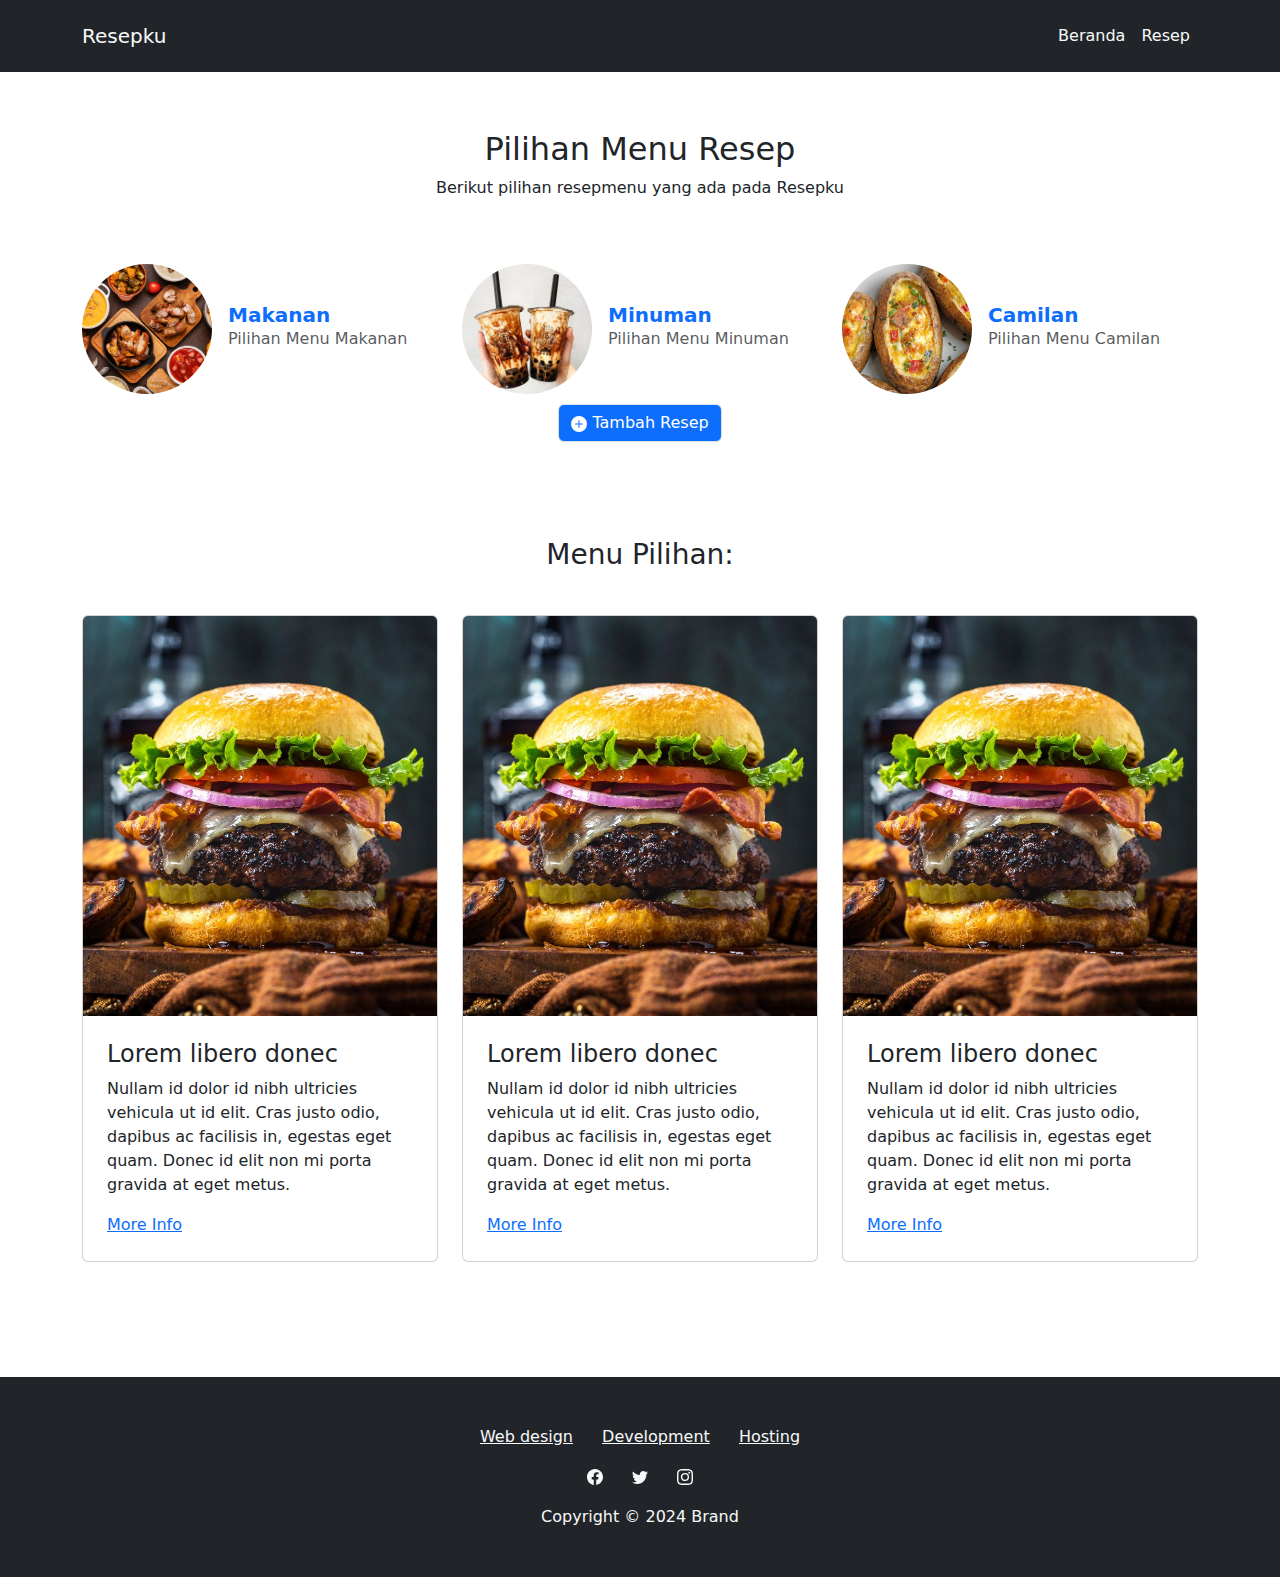
<file: resep.html>
<!DOCTYPE html>
<html data-bs-theme="light" lang="en" data-bss-forced-theme="light">
  <head>
    <meta charset="utf-8" />
    <meta
      name="viewport"
      content="width=device-width, initial-scale=1.0, shrink-to-fit=no"
    />
    <title>design</title>
    <link
      rel="stylesheet"
      href="https://cdn.jsdelivr.net/npm/bootstrap@5.3.1/dist/css/bootstrap.min.css"
    />
    <link rel="stylesheet" href="assets/css/swiper-icons.css" />
    <link
      rel="stylesheet"
      href="https://cdnjs.cloudflare.com/ajax/libs/animate.css/3.5.2/animate.min.css"
    />
    <link rel="stylesheet" href="assets/css/Navbar-Right-Links-icons.css" />
    <link
      rel="stylesheet"
      href="assets/css/Simple-Slider-swiper-bundle.min.css"
    />
    <link rel="stylesheet" href="assets/css/Simple-Slider.css" />
    <link rel="stylesheet" href="assets/css/Testimonials-images.css" />
    <link rel="stylesheet" href="assets/css/bootstrap/css/bootstrap.min.css" />
    <link
      rel="stylesheet"
      href="assets/css/css/Simple-Slider-swiper-bundle.min.css"
    />
  </head>

  <body>
    <nav class="navbar navbar-expand-md bg-dark py-3">
      <div class="container">
        <a class="navbar-brand d-flex align-items-center" href="home.html"
          ><span class="text-light">Resepku</span></a
        ><button
          data-bs-toggle="collapse"
          data-bs-target="#navcol-2"
          class="navbar-toggler bg-light"
        >
          <span class="visually-hidden">Toggle navigation</span
          ><span class="navbar-toggler-icon"></span>
        </button>
        <div class="collapse navbar-collapse" id="navcol-2">
          <ul class="navbar-nav ms-auto">
            <li class="nav-item">
              <a class="nav-link active link-light" href="home.html">Beranda</a>
            </li>
            <li class="nav-item">
              <a class="nav-link link-light" href="resep.html">Resep</a>
            </li>
          </ul>
        </div>
      </div>
    </nav>
    <section class="py-4 py-xl-5" style="margin-top: -38px;">
      <div class="container py-4 py-xl-5 mb-sm-0">
        <div class="row mb-5">
          <div class="col-md-8 col-xl-6 text-center mx-auto">
            <h2>Pilihan Menu Resep</h2>
            <p class="w-lg-50">
              Berikut pilihan resepmenu yang ada pada Resepku
            </p>
          </div>
        </div>
        <div class="row gy-4 row-cols-1 row-cols-md-2 row-cols-lg-3">
          <a href="Makanan.html" style="text-decoration: none;">
            <div class="col">
              <div class="card border-0 shadow-none">
                <div
                  class="card-body d-flex align-items-center p-0"
                  data-bss-hover-animate="bounce"
                >
                  <img
                    class="rounded-circle flex-shrink-0 me-3 fit-cover"
                    width="130"
                    height="130"
                    src="assets/img/2149209253.jpg"
                  />
                  <div>
                    <h5 class="fw-bold text-primary mb-0">Makanan</h5>
                    <p class="text-muted mb-1">Pilihan Menu Makanan</p>
                  </div>
                </div>
              </div>
            </div>
          </a>
          <a href="#" style="text-decoration: none;">
            <div class="col">
              <div class="card border-0 shadow-none">
                <div
                  class="card-body d-flex align-items-center p-0"
                  data-bss-hover-animate="bounce"
                >
                  <img
                    class="rounded-circle flex-shrink-0 me-3 fit-cover"
                    width="130"
                    height="130"
                    src="assets/img/d11e0da5803c39f99725f043f955a998.jpg"
                  />
                  <div>
                    <h5 class="fw-bold text-primary mb-0">Minuman</h5>
                    <p class="text-muted mb-1">Pilihan Menu Minuman</p>
                  </div>
                </div>
              </div>
            </div>
          </a>
          <a href="#" style="text-decoration: none;">
            <div class="col">
              <div class="card border-0 shadow-none">
                <div
                  class="card-body d-flex align-items-center p-0"
                  data-bss-hover-animate="bounce"
                >
                  <img
                    class="rounded-circle flex-shrink-0 me-3 fit-cover"
                    width="130"
                    height="130"
                    src="assets/img/6e4d865ca184abbbfd06f8f9fa7c6137.jpg"
                  />
                  <div>
                    <h5 class="fw-bold text-primary mb-0">Camilan</h5>
                    <p class="text-muted mb-1">Pilihan Menu Camilan</p>
                  </div>
                </div>
              </div>
            </div>
          </a>
        </div>
        <div
          class="text-center mb-sm-0 pb-sm- mt-sm-"
          style="margin-top: 10px;"
        >
          <a
            class="btn btn-primary text-center border rounded"
            role="button"
            data-bss-hover-animate="pulse"
            href="#"
            ><svg
              xmlns="http://www.w3.org/2000/svg"
              width="1em"
              height="1em"
              fill="currentColor"
              viewBox="0 0 16 16"
              class="bi bi-plus-circle-fill"
            >
              <path
                d="M16 8A8 8 0 1 1 0 8a8 8 0 0 1 16 0zM8.5 4.5a.5.5 0 0 0-1 0v3h-3a.5.5 0 0 0 0 1h3v3a.5.5 0 0 0 1 0v-3h3a.5.5 0 0 0 0-1h-3v-3z"
              ></path></svg
            >&nbsp;Tambah Resep</a
          >
        </div>
      </div>
      <div
        class="container py-4 py-xl-5 mt-xxl-0 mt-0 mt-sm-0"
        style="padding-top: 0px;"
      >
        <h3 class="text-center">Menu Pilihan:</h3>
        <div
          class="row gy-4 row-cols-1 row-cols-md-2 row-cols-xl-3 mt-xxl-0"
          style="margin-top: 19px; margin-bottom: 19px;"
        >
          <div class="col">
            <div class="card">
              <img
                class="card-img-top w-100 d-block card-img-top w-100 fit-cover"
                style="height: 400px;"
                src="assets/img/01a8b20022d3ac8d1c0ad960e7b67466.jpg"
                width="414"
                height="200"
              />
              <div class="card-body p-4">
                <h4 class="card-title">Lorem libero donec</h4>
                <p class="card-text">
                  Nullam id dolor id nibh ultricies vehicula ut id elit. Cras
                  justo odio, dapibus ac facilisis in, egestas eget quam. Donec
                  id elit non mi porta gravida at eget metus.
                </p>
                <a href="detailResep.html">More Info</a>
              </div>
            </div>
          </div>
          <div class="col">
            <div class="card">
              <img
                class="card-img-top w-100 d-block card-img-top w-100 fit-cover"
                style="height: 400px;"
                src="assets/img/01a8b20022d3ac8d1c0ad960e7b67466.jpg"
                width="414"
                height="200"
              />
              <div class="card-body p-4">
                <h4 class="card-title">Lorem libero donec</h4>
                <p class="card-text">
                  Nullam id dolor id nibh ultricies vehicula ut id elit. Cras
                  justo odio, dapibus ac facilisis in, egestas eget quam. Donec
                  id elit non mi porta gravida at eget metus.
                </p>
                <a href="#">More Info</a>
              </div>
            </div>
          </div>
          <div class="col">
            <div class="card">
              <img
                class="card-img-top w-100 d-block card-img-top w-100 fit-cover"
                style="height: 400px;"
                src="assets/img/01a8b20022d3ac8d1c0ad960e7b67466.jpg"
                width="414"
                height="200"
              />
              <div class="card-body p-4">
                <h4 class="card-title">Lorem libero donec</h4>
                <p class="card-text">
                  Nullam id dolor id nibh ultricies vehicula ut id elit. Cras
                  justo odio, dapibus ac facilisis in, egestas eget quam. Donec
                  id elit non mi porta gravida at eget metus.
                </p>
                <a href="#">More Info</a>
              </div>
            </div>
          </div>
        </div>
      </div>
    </section>
    <footer class="text-center bg-dark">
      <div class="container text-white py-4 py-lg-5">
        <ul class="list-inline">
          <li class="list-inline-item list-inline-item me-4">
            <a class="link-light" href="#">Web design</a>
          </li>
          <li class="list-inline-item list-inline-item me-4">
            <a class="link-light" href="#">Development</a>
          </li>
          <li class="list-inline-item list-inline-item">
            <a class="link-light" href="#">Hosting</a>
          </li>
        </ul>
        <ul class="list-inline">
          <li class="list-inline-item list-inline-item me-4">
            <svg
              xmlns="http://www.w3.org/2000/svg"
              width="1em"
              height="1em"
              fill="currentColor"
              viewbox="0 0 16 16"
              class="bi bi-facebook text-light"
            >
              <path
                d="M16 8.049c0-4.446-3.582-8.05-8-8.05C3.58 0-.002 3.603-.002 8.05c0 4.017 2.926 7.347 6.75 7.951v-5.625h-2.03V8.05H6.75V6.275c0-2.017 1.195-3.131 3.022-3.131.876 0 1.791.157 1.791.157v1.98h-1.009c-.993 0-1.303.621-1.303 1.258v1.51h2.218l-.354 2.326H9.25V16c3.824-.604 6.75-3.934 6.75-7.951z"
              ></path>
            </svg>
          </li>
          <li class="list-inline-item list-inline-item me-4">
            <svg
              xmlns="http://www.w3.org/2000/svg"
              width="1em"
              height="1em"
              fill="currentColor"
              viewbox="0 0 16 16"
              class="bi bi-twitter text-light"
            >
              <path
                d="M5.026 15c6.038 0 9.341-5.003 9.341-9.334 0-.14 0-.282-.006-.422A6.685 6.685 0 0 0 16 3.542a6.658 6.658 0 0 1-1.889.518 3.301 3.301 0 0 0 1.447-1.817 6.533 6.533 0 0 1-2.087.793A3.286 3.286 0 0 0 7.875 6.03a9.325 9.325 0 0 1-6.767-3.429 3.289 3.289 0 0 0 1.018 4.382A3.323 3.323 0 0 1 .64 6.575v.045a3.288 3.288 0 0 0 2.632 3.218 3.203 3.203 0 0 1-.865.115 3.23 3.23 0 0 1-.614-.057 3.283 3.283 0 0 0 3.067 2.277A6.588 6.588 0 0 1 .78 13.58a6.32 6.32 0 0 1-.78-.045A9.344 9.344 0 0 0 5.026 15z"
              ></path>
            </svg>
          </li>
          <li class="list-inline-item list-inline-item">
            <svg
              xmlns="http://www.w3.org/2000/svg"
              width="1em"
              height="1em"
              fill="currentColor"
              viewbox="0 0 16 16"
              class="bi bi-instagram text-light"
            >
              <path
                d="M8 0C5.829 0 5.556.01 4.703.048 3.85.088 3.269.222 2.76.42a3.917 3.917 0 0 0-1.417.923A3.927 3.927 0 0 0 .42 2.76C.222 3.268.087 3.85.048 4.7.01 5.555 0 5.827 0 8.001c0 2.172.01 2.444.048 3.297.04.852.174 1.433.372 1.942.205.526.478.972.923 1.417.444.445.89.719 1.416.923.51.198 1.09.333 1.942.372C5.555 15.99 5.827 16 8 16s2.444-.01 3.298-.048c.851-.04 1.434-.174 1.943-.372a3.916 3.916 0 0 0 1.416-.923c.445-.445.718-.891.923-1.417.197-.509.332-1.09.372-1.942C15.99 10.445 16 10.173 16 8s-.01-2.445-.048-3.299c-.04-.851-.175-1.433-.372-1.941a3.926 3.926 0 0 0-.923-1.417A3.911 3.911 0 0 0 13.24.42c-.51-.198-1.092-.333-1.943-.372C10.443.01 10.172 0 7.998 0h.003zm-.717 1.442h.718c2.136 0 2.389.007 3.232.046.78.035 1.204.166 1.486.275.373.145.64.319.92.599.28.28.453.546.598.92.11.281.24.705.275 1.485.039.843.047 1.096.047 3.231s-.008 2.389-.047 3.232c-.035.78-.166 1.203-.275 1.485a2.47 2.47 0 0 1-.599.919c-.28.28-.546.453-.92.598-.28.11-.704.24-1.485.276-.843.038-1.096.047-3.232.047s-2.39-.009-3.233-.047c-.78-.036-1.203-.166-1.485-.276a2.478 2.478 0 0 1-.92-.598 2.48 2.48 0 0 1-.6-.92c-.109-.281-.24-.705-.275-1.485-.038-.843-.046-1.096-.046-3.233 0-2.136.008-2.388.046-3.231.036-.78.166-1.204.276-1.486.145-.373.319-.64.599-.92.28-.28.546-.453.92-.598.282-.11.705-.24 1.485-.276.738-.034 1.024-.044 2.515-.045v.002zm4.988 1.328a.96.96 0 1 0 0 1.92.96.96 0 0 0 0-1.92zm-4.27 1.122a4.109 4.109 0 1 0 0 8.217 4.109 4.109 0 0 0 0-8.217zm0 1.441a2.667 2.667 0 1 1 0 5.334 2.667 2.667 0 0 1 0-5.334z"
              ></path>
            </svg>
          </li>
        </ul>
        <p class="text-light mb-0">Copyright © 2024 Brand</p>
      </div>
    </footer>
    <script src="https://cdn.jsdelivr.net/npm/bootstrap@5.3.1/dist/js/bootstrap.bundle.min.js"></script>
    <script src="assets/js/bs-init.js"></script>
    <script src="assets/js/Simple-Slider-swiper-bundle.min.js"></script>
    <script src="assets/js/Simple-Slider.js"></script>
    <script src="assets/js/bootstrap/js/bootstrap.min.js"></script>
  </body>
</html>
</file>
<file: assets/css/Navbar-Right-Links-icons.css>
.bs-icon {
  --bs-icon-size: .75rem;
  display: flex;
  flex-shrink: 0;
  justify-content: center;
  align-items: center;
  font-size: var(--bs-icon-size);
  width: calc(var(--bs-icon-size) * 2);
  height: calc(var(--bs-icon-size) * 2);
  color: var(--bs-primary);
}

.bs-icon-xs {
  --bs-icon-size: 1rem;
  width: calc(var(--bs-icon-size) * 1.5);
  height: calc(var(--bs-icon-size) * 1.5);
}

.bs-icon-sm {
  --bs-icon-size: 1rem;
}

.bs-icon-md {
  --bs-icon-size: 1.5rem;
}

.bs-icon-lg {
  --bs-icon-size: 2rem;
}

.bs-icon-xl {
  --bs-icon-size: 2.5rem;
}

.bs-icon.bs-icon-primary {
  color: var(--bs-white);
  background: var(--bs-primary);
}

.bs-icon.bs-icon-primary-light {
  color: var(--bs-primary);
  background: rgba(var(--bs-primary-rgb), .2);
}

.bs-icon.bs-icon-semi-white {
  color: var(--bs-primary);
  background: rgba(255, 255, 255, .5);
}

.bs-icon.bs-icon-rounded {
  border-radius: .5rem;
}

.bs-icon.bs-icon-circle {
  border-radius: 50%;
}
</file>
<file: assets/css/Testimonials-images.css>
.fit-cover {
  object-fit: cover;
}
</file>
<file: assets/css/Simple-Slider.css>
.simple-slider .swiper-slide {
  height: 500px;
  background-repeat: no-repeat;
  background-size: cover;
  background-position: center;
}

.simple-slider .swiper-button-next, .simple-slider .swiper-button-prev {
  width: 50px;
  margin-left: 20px;
  margin-right: 20px;
}

@media (max-width:767px) {
  .simple-slider .swiper-button-next, .simple-slider .swiper-button-prev {
    display: none;
  }
}

@media (max-width:767px) {
  .simple-slider .swiper-slide {
    height: 360px;
  }
}
</file>
